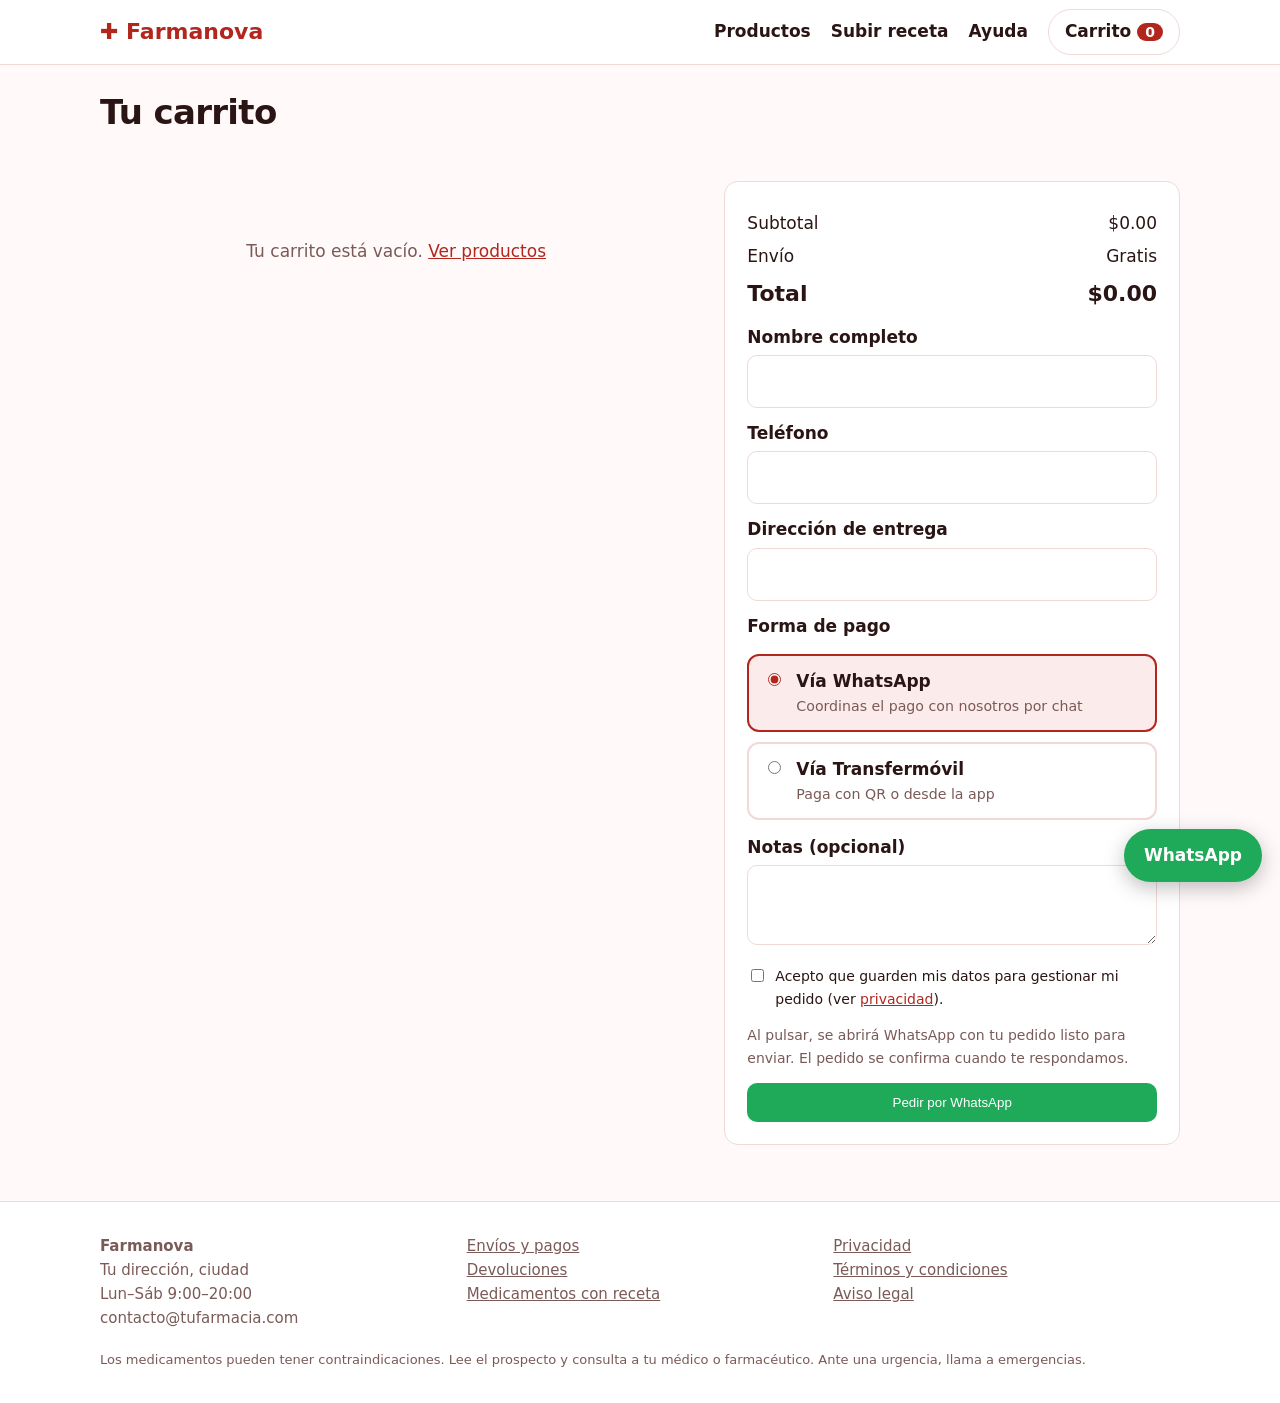
<file: carrito.html>
<!DOCTYPE html><html lang="es"><head><meta charset="utf-8"><meta name="viewport" content="width=device-width,initial-scale=1"><title>Carrito · Farmanova</title><link rel="stylesheet" href="style.css"><script src="config.js"></script><script src="data.js"></script><script src="app.js" defer></script></head><body data-p="carro"><main class="w"><h1 style="padding-top:28px">Tu carrito</h1><div class="ct"><div id="items"></div><form class="box" id="f"><div id="sum"></div><label>Nombre completo</label><input name="n" required><label>Teléfono</label><input name="t" type="tel" required><label>Dirección de entrega</label><input name="d" required><label>Forma de pago</label><div class="pay"><label class="po"><input type="radio" name="p" value="WhatsApp" checked><span><b>Vía WhatsApp</b><small>Coordinas el pago con nosotros por chat</small></span></label><label class="po"><input type="radio" name="p" value="Transfermóvil"><span><b>Vía Transfermóvil</b><small>Paga con QR o desde la app</small></span></label></div><div id="tm" hidden></div><label>Notas (opcional)</label><textarea name="o" rows="2"></textarea><label style="display:flex;gap:8px;align-items:flex-start;font-weight:400;font-size:14px"><input type="checkbox" name="ok" required style="width:auto;margin-top:4px;accent-color:var(--pine)"><span>Acepto que guarden mis datos para gestionar mi pedido (ver <a href="info.html#privacidad">privacidad</a>).</span></label><p style="font-size:14px;color:var(--mut)">Al pulsar, se abrirá WhatsApp con tu pedido listo para enviar. El pedido se confirma cuando te respondamos.</p><button class="btn wa" id="go" style="width:100%">Pedir por WhatsApp</button></form></div></main></body></html>
</file>
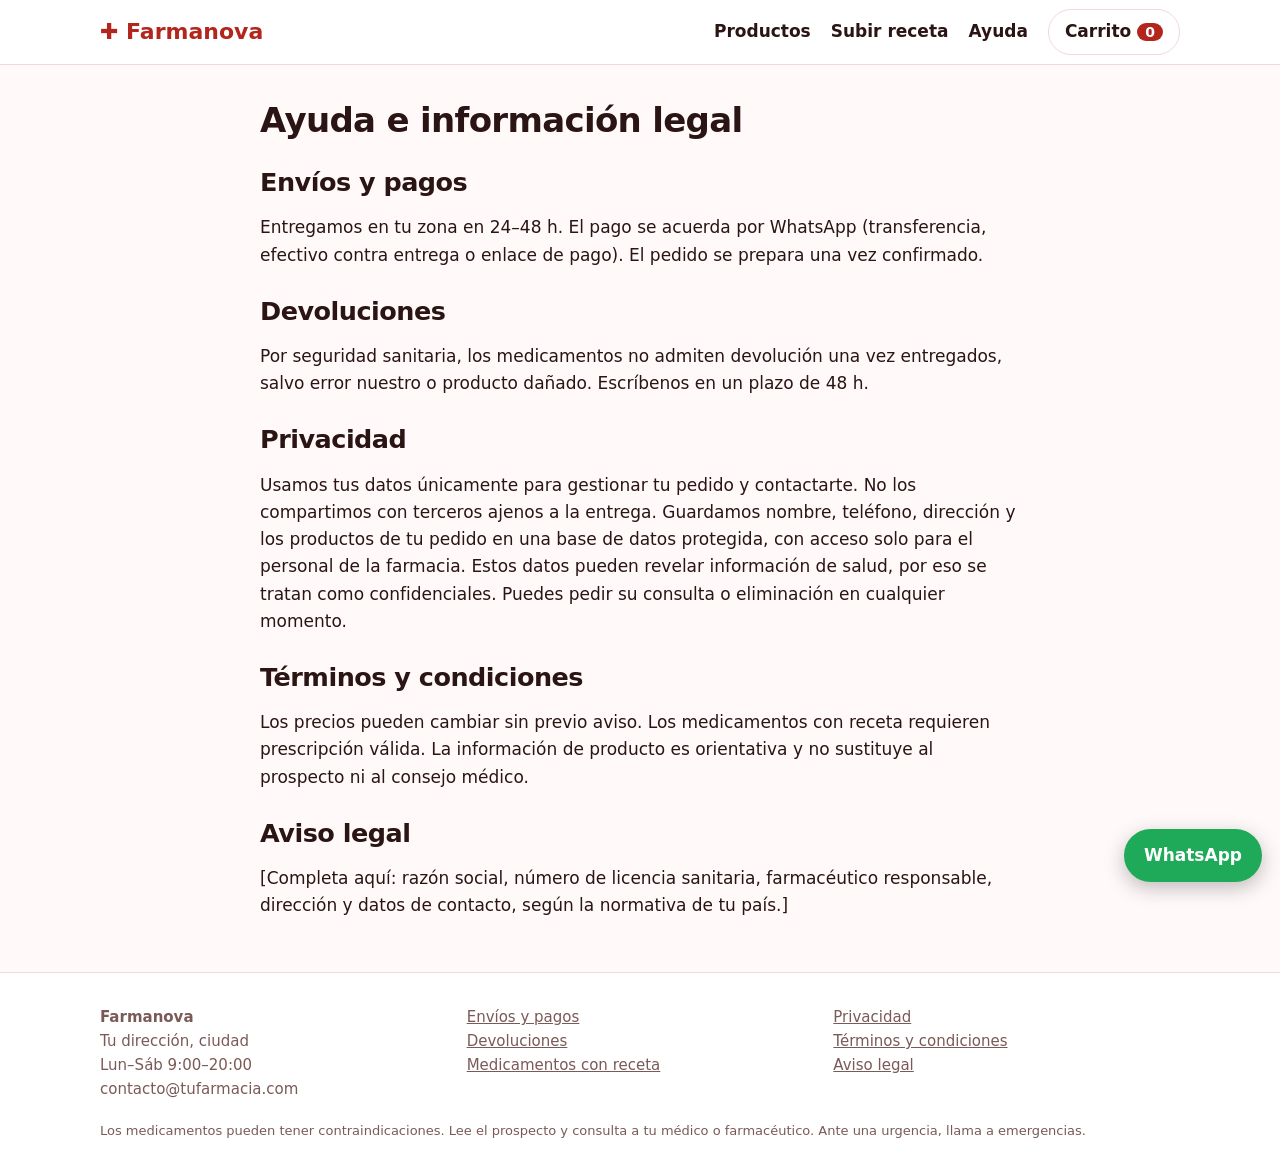
<file: info.html>
<!DOCTYPE html><html lang="es"><head><meta charset="utf-8"><meta name="viewport" content="width=device-width,initial-scale=1"><title>Ayuda · Farmanova</title><link rel="stylesheet" href="style.css"><script src="config.js"></script><script src="data.js"></script><script src="app.js" defer></script></head><body><main class="w sec"><h1>Ayuda e información legal</h1><h2 id="envios">Envíos y pagos</h2><p>Entregamos en tu zona en 24–48 h. El pago se acuerda por WhatsApp (transferencia, efectivo contra entrega o enlace de pago). El pedido se prepara una vez confirmado.</p><h2 id="devoluciones">Devoluciones</h2><p>Por seguridad sanitaria, los medicamentos no admiten devolución una vez entregados, salvo error nuestro o producto dañado. Escríbenos en un plazo de 48 h.</p><h2 id="privacidad">Privacidad</h2><p>Usamos tus datos únicamente para gestionar tu pedido y contactarte. No los compartimos con terceros ajenos a la entrega. Guardamos nombre, teléfono, dirección y los productos de tu pedido en una base de datos protegida, con acceso solo para el personal de la farmacia. Estos datos pueden revelar información de salud, por eso se tratan como confidenciales. Puedes pedir su consulta o eliminación en cualquier momento.</p><h2 id="terminos">Términos y condiciones</h2><p>Los precios pueden cambiar sin previo aviso. Los medicamentos con receta requieren prescripción válida. La información de producto es orientativa y no sustituye al prospecto ni al consejo médico.</p><h2 id="aviso">Aviso legal</h2><p>[Completa aquí: razón social, número de licencia sanitaria, farmacéutico responsable, dirección y datos de contacto, según la normativa de tu país.]</p></main></body></html>
</file>
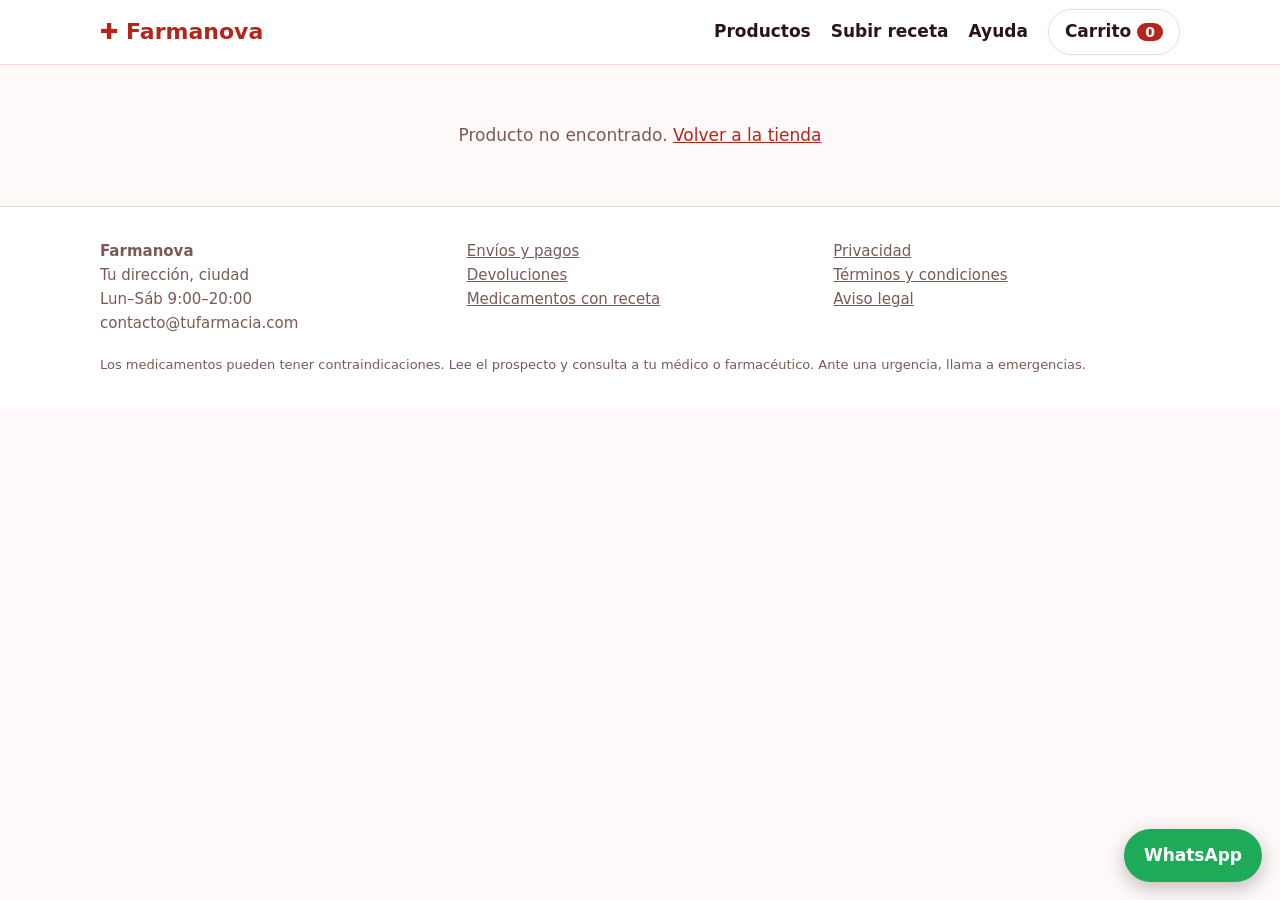
<file: producto.html>
<!DOCTYPE html><html lang="es"><head><meta charset="utf-8"><meta name="viewport" content="width=device-width,initial-scale=1"><title>Producto</title><link rel="stylesheet" href="style.css"><script src="config.js"></script><script src="data.js"></script><script src="app.js" defer></script></head><body data-p="prod"><main class="w" id="app"></main></body></html>
</file>
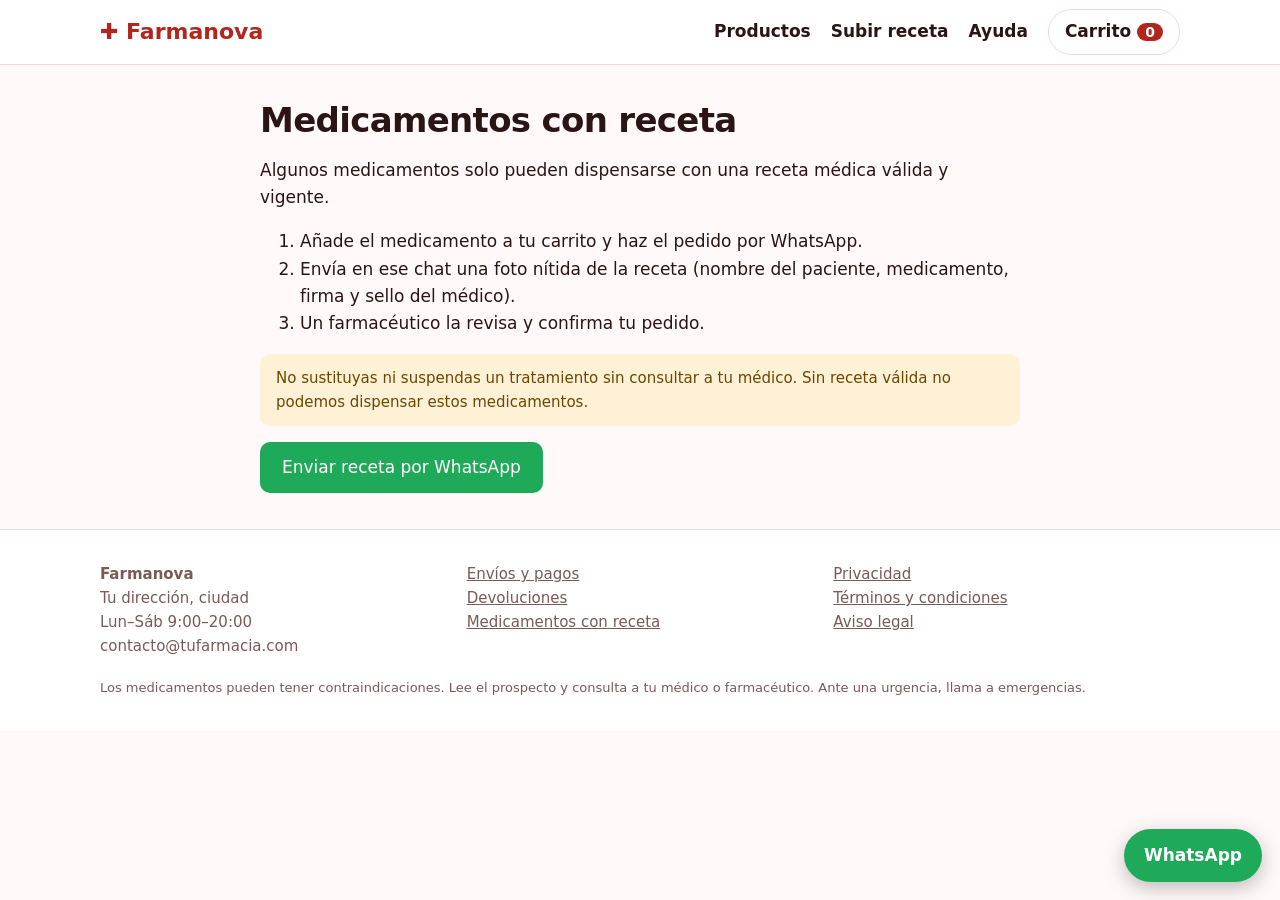
<file: receta.html>
<!DOCTYPE html><html lang="es"><head><meta charset="utf-8"><meta name="viewport" content="width=device-width,initial-scale=1"><title>Subir receta · Farmanova</title><link rel="stylesheet" href="style.css"><script src="config.js"></script><script src="data.js"></script><script src="app.js" defer></script></head><body><main class="w sec"><h1>Medicamentos con receta</h1><p>Algunos medicamentos solo pueden dispensarse con una receta médica válida y vigente.</p><ol><li>Añade el medicamento a tu carrito y haz el pedido por WhatsApp.</li><li>Envía en ese chat una foto nítida de la receta (nombre del paciente, medicamento, firma y sello del médico).</li><li>Un farmacéutico la revisa y confirma tu pedido.</li></ol><div class="note">No sustituyas ni suspendas un tratamiento sin consultar a tu médico. Sin receta válida no podemos dispensar estos medicamentos.</div><script>document.addEventListener("DOMContentLoaded",()=>document.querySelector("main").insertAdjacentHTML("beforeend",`<a class="btn wa" target="_blank" rel="noopener" href="${wa("Hola, quiero enviar mi receta médica")}">Enviar receta por WhatsApp</a>`))</script></main></body></html>
</file>
<file: style.css>
:root{--bg:#fffaf9;--s:#fff;--ink:#2a1514;--mut:#7a5a57;--line:#f0d9d6;--pine:#b3261e;--pd:#8c1c15;--mint:#fbeceb;--rx:#8a5a00;--rxb:#fff1d6;--wa:#1faa59}
*{box-sizing:border-box}html{scroll-padding-top:80px}
body{margin:0;background:var(--bg);color:var(--ink);font:17px/1.6 system-ui,-apple-system,"Segoe UI",sans-serif}
h1,h2,h3{line-height:1.15;margin:0 0 .5em;letter-spacing:-.02em}a{color:var(--pine)}
.w{max-width:1120px;margin:0 auto;padding:0 20px}
header{position:sticky;top:0;z-index:10;background:var(--s);border-bottom:1px solid var(--line)}
.bar{display:flex;align-items:center;gap:20px;height:64px}.logo{font-weight:800;font-size:22px;color:var(--pine);text-decoration:none}
nav{display:flex;gap:20px;margin-left:auto}nav a{color:var(--ink);text-decoration:none;font-weight:600}
.cb{border:1px solid var(--line);border-radius:99px;padding:8px 16px;text-decoration:none;color:var(--ink);font-weight:600}.cb b{background:var(--pine);color:#fff;border-radius:99px;padding:1px 8px;margin-left:6px;font-size:14px}
.btn{display:inline-block;border:0;border-radius:10px;background:var(--pine);color:#fff;padding:12px 22px;font:600 16px inherit;cursor:pointer;text-decoration:none}.btn:hover{background:var(--pd)}
.btn.wa{background:var(--wa)}.btn.o{background:var(--s);color:var(--pine);border:1px solid var(--pine)}
.hero{background:linear-gradient(var(--mint),var(--bg));padding:56px 0 32px}.hero h1{font-size:clamp(34px,6vw,58px);max-width:15ch}.hero p{color:var(--mut);max-width:54ch;font-size:19px}
input,select,textarea{width:100%;padding:12px 14px;border:1px solid var(--line);border-radius:10px;font:inherit;background:var(--s);color:var(--ink)}
.chips{display:flex;flex-wrap:wrap;gap:8px;margin:18px 0}.chip{border:1px solid var(--line);background:var(--s);border-radius:99px;padding:7px 16px;font:600 15px inherit;cursor:pointer}.chip.on{background:var(--pine);color:#fff;border-color:var(--pine)}
.grid{display:grid;grid-template-columns:repeat(auto-fill,minmax(235px,1fr));gap:20px;padding-bottom:48px}
.card{background:var(--s);border:1px solid var(--line);border-radius:14px;overflow:hidden;display:flex;flex-direction:column;text-decoration:none;color:inherit}
.ph{background:var(--mint);aspect-ratio:1;display:grid;place-items:center;position:relative}.ph img{width:100%;height:100%;object-fit:contain;padding:12px}
.tag{position:absolute;top:10px;left:10px;background:var(--rxb);color:var(--rx);font:600 13px inherit;padding:3px 10px;border-radius:6px}
.cb2{padding:14px 16px 18px;display:flex;flex-direction:column;gap:2px;flex:1}.cb2 small{color:var(--mut)}.pr{font-size:22px;font-weight:800;margin-top:auto;padding-top:10px}
.pg{display:grid;grid-template-columns:minmax(0,1fr) minmax(0,1.1fr);gap:40px;padding:32px 0}
.pg .ph{border-radius:16px;border:1px solid var(--line)}
.crumb{font-size:14px;color:var(--mut);padding-top:20px}
details{background:var(--s);border:1px solid var(--line);border-radius:12px;margin:10px 0;padding:0 18px}summary{cursor:pointer;font-weight:700;padding:14px 0}details ul{margin:0 0 14px;padding-left:20px}details p{margin:0 0 14px}
.note{background:var(--rxb);color:#6b4700;border-radius:10px;padding:12px 16px;font-size:15px;margin:16px 0}
.ct{display:grid;grid-template-columns:minmax(0,1.3fr) minmax(0,1fr);gap:32px;padding:32px 0 56px}
.it{display:flex;gap:14px;align-items:center;padding:14px 0;border-bottom:1px solid var(--line)}.it img{width:64px;height:64px;object-fit:contain;background:var(--mint);border-radius:10px}.it div{flex:1}
.q button{width:30px;height:30px;border-radius:50%;border:1px solid var(--line);background:var(--s);cursor:pointer}
.box{background:var(--s);border:1px solid var(--line);border-radius:14px;padding:22px}.box label{display:block;font-weight:600;margin:12px 0 4px}
.row{display:flex;justify-content:space-between;margin:6px 0}.tot{font-size:22px;font-weight:800}
.empty{padding:40px;text-align:center;color:var(--mut)}
footer{background:var(--s);border-top:1px solid var(--line);padding:32px 0;color:var(--mut);font-size:15px}footer .w{display:grid;grid-template-columns:repeat(auto-fit,minmax(200px,1fr));gap:20px}footer a{color:var(--mut);display:block}
.fab{position:fixed;right:18px;bottom:18px;background:var(--wa);color:#fff;border-radius:99px;padding:13px 20px;font-weight:700;text-decoration:none;box-shadow:0 6px 20px rgba(0,0,0,.25);z-index:20}
.sec{padding:36px 0;max-width:760px}.sec h2{margin-top:28px}
@media(max-width:760px){nav{display:none}.cb{margin-left:auto}.pg,.ct{grid-template-columns:1fr}}

.pay{display:grid;gap:10px;margin:14px 0}.po{display:flex;gap:12px;align-items:flex-start;border:2px solid var(--line);border-radius:12px;padding:12px 14px;cursor:pointer;margin:0!important;font-weight:400!important}
.po:has(input:checked){border-color:var(--pine);background:var(--mint)}.po input{width:auto;margin-top:5px;accent-color:var(--pine)}.po small{display:block;color:var(--mut)}
.qr{text-align:center;border:1px dashed var(--pine);border-radius:14px;padding:18px;margin-bottom:14px}.qr img{width:200px;max-width:100%;background:#fff;padding:8px;border-radius:12px;border:1px solid var(--line)}
.qr .or{color:var(--mut);font-size:14px;margin:8px 0}.qr ol{text-align:left;font-size:14px;color:var(--mut);padding-left:20px;margin:10px 0 0}.qr .btn{display:block}
.box .po{display:flex;margin:0;font-weight:400}
</file>
